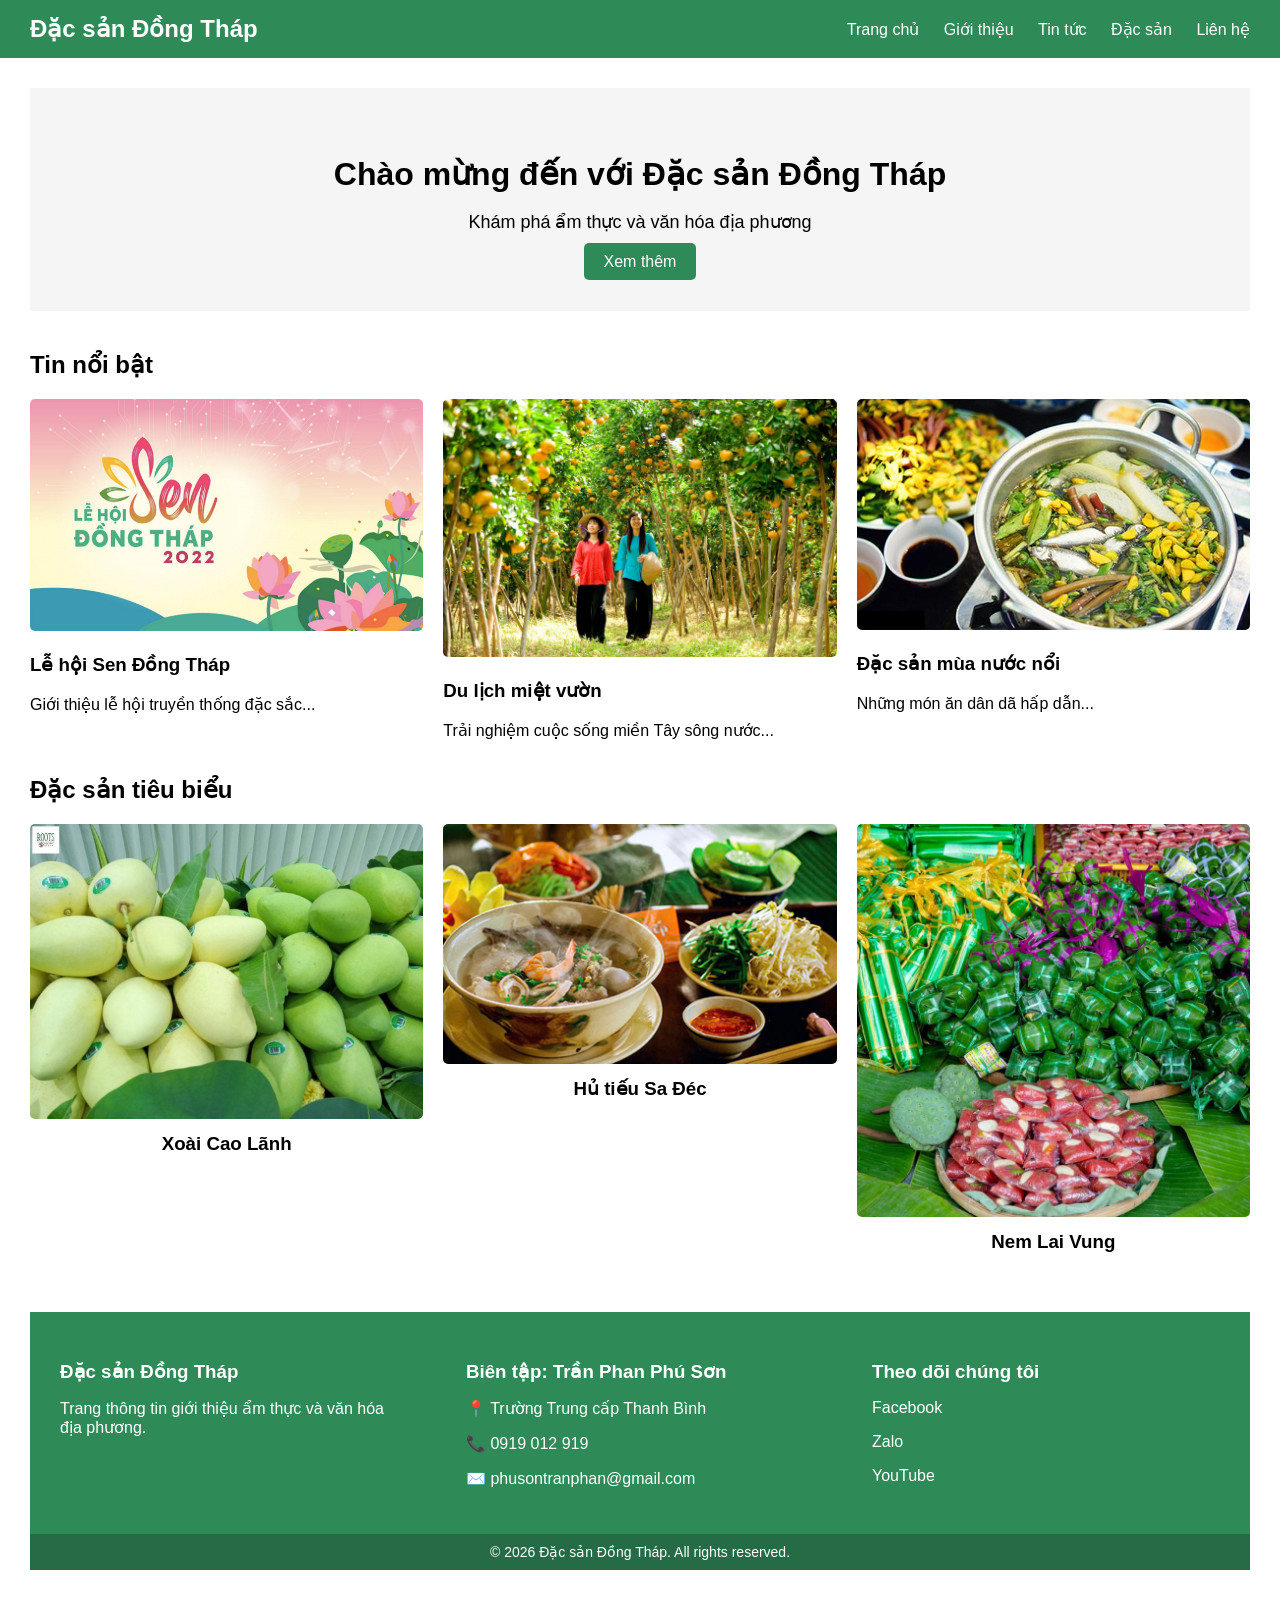
<file: index.html>
<!DOCTYPE html>
<html lang="vi">
<head>
    <meta charset="UTF-8">
    <title>Đặc sản Đồng Tháp</title>
    <link rel="stylesheet" href="style.css">
</head>
<body>
    <!-- HEADER -->
    <header class="header">
        <div class="logo">
            Đặc sản Đồng Tháp
        </div>

        <nav class="menu">
            <ul>
                <li><a href="#">Trang chủ</a></li>
                <li><a href="gioithieu.html" target="_blank">Giới thiệu</a></li>
                <li><a href="tintuc.html" target="_blank">Tin tức</a></li>
                <li><a href="dacsan.html" target="_blank">Đặc sản</a></li>
                <li><a href="lienhe.html" ;target="_blank">Liên hệ</a></li>
            </ul>
        </nav>
    </header>
	<!-- BODY / MAIN CONTENT -->
<main class="main-content">

    <!-- BANNER -->
    <section class="banner">
        <h2>Chào mừng đến với Đặc sản Đồng Tháp</h2>
        <p>Khám phá ẩm thực và văn hóa địa phương</p>
        <a href="#" class="btn">Xem thêm</a>
    </section>

    <!-- TIN NỔI BẬT -->
    <section class="news">
        <h2>Tin nổi bật</h2>

        <div class="news-list">
            <article class="news-item">
                <img src="images/news1.png" alt="Tin 1">
                <h3>Lễ hội Sen Đồng Tháp</h3>
                <p>Giới thiệu lễ hội truyền thống đặc sắc...</p>
            </article>

            <article class="news-item">
                <img src="images/news2.jpg" alt="Tin 2">
                <h3>Du lịch miệt vườn</h3>
                <p>Trải nghiệm cuộc sống miền Tây sông nước...</p>
            </article>

            <article class="news-item">
                <img src="images/news3.jpg" alt="Tin 3">
                <h3>Đặc sản mùa nước nổi</h3>
                <p>Những món ăn dân dã hấp dẫn...</p>
            </article>
        </div>
    </section>

    <!-- ĐẶC SẢN TIÊU BIỂU -->
    <section class="special">
        <h2>Đặc sản tiêu biểu</h2>

        <div class="special-list">
            <article class="special-item">
                <img src="images/food1.jpg" alt="Xoài Cao Lãnh">
                <h3>Xoài Cao Lãnh</h3>
            </article>

            <article class="special-item">
                <img src="images/food2.jpg" alt="Hủ tiếu Sa Đéc">
                <h3>Hủ tiếu Sa Đéc</h3>
            </article>

            <article class="special-item">
                <img src="images/food3.jpg" alt="Nem Lai Vung">
                <h3>Nem Lai Vung</h3>
            </article>
        </div>
    </section>
<!-- FOOTER -->
<footer class="footer">
    <div class="footer-content">

        <div class="footer-box">
            <h3>Đặc sản Đồng Tháp</h3>
            <p>Trang thông tin giới thiệu ẩm thực và văn hóa địa phương.</p>
        </div>

        <div class="footer-box">
            <h3>Biên tập: Trần Phan Phú Sơn</h3>
            <p>📍 Trường Trung cấp Thanh Bình</p>
            <p>📞 0919 012 919</p>
            <p>✉️ phusontranphan@gmail.com</p>
        </div>

        <div class="footer-box">
            <h3>Theo dõi chúng tôi</h3>
            <p><a href="#">Facebook</a></p>
            <p><a href="#">Zalo</a></p>
            <p><a href="#">YouTube</a></p>
        </div>

    </div>

    <div class="footer-bottom">
        © 2026 Đặc sản Đồng Tháp. All rights reserved.
    </div>
</footer>
</main>
</body>
</html>
</file>
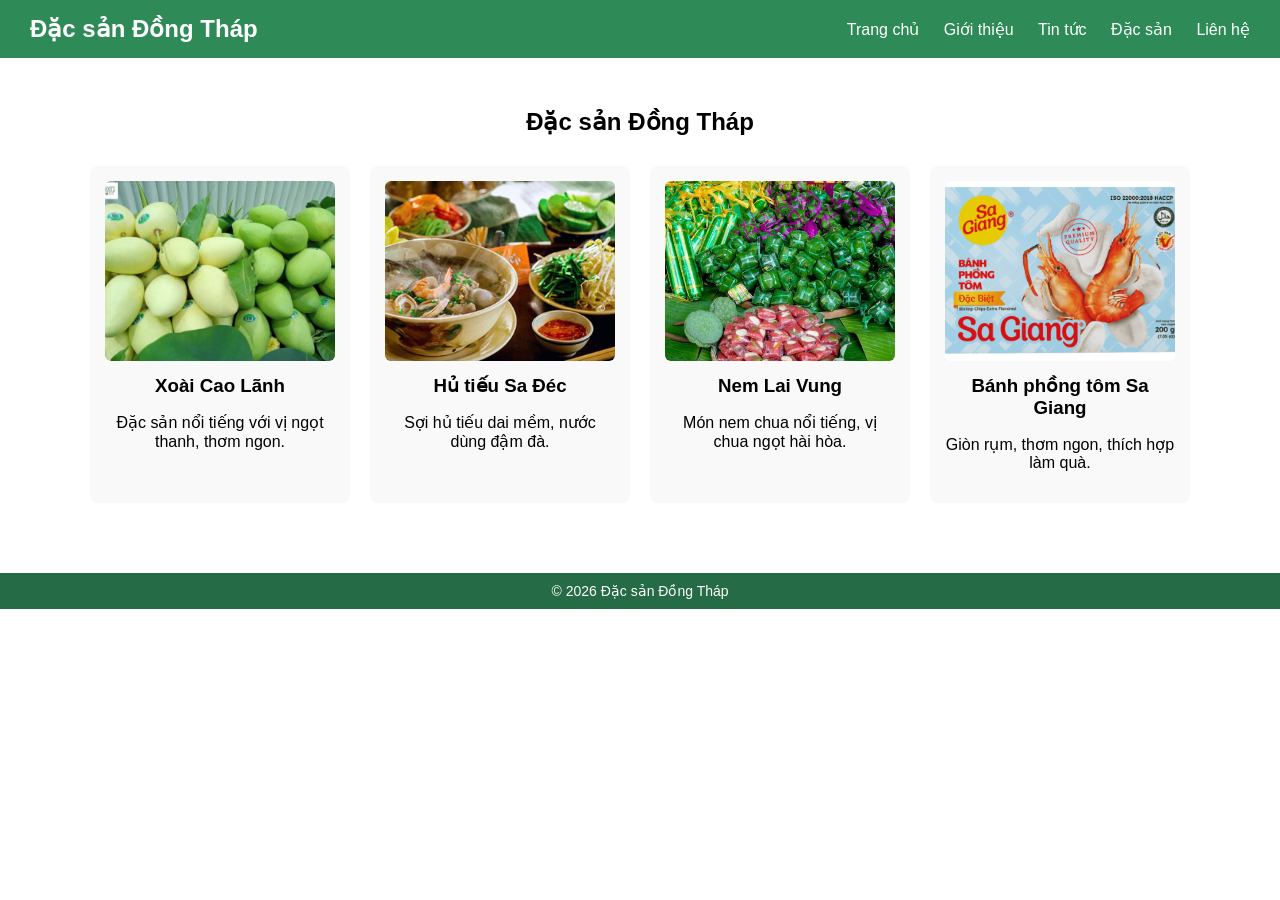
<file: dacsan.html>
<!DOCTYPE html>
<html lang="vi">
<head>
    <meta charset="UTF-8">
    <title>Đặc sản Đồng Tháp</title>
    <link rel="stylesheet" href="style.css">
</head>
<body>

    <!-- HEADER -->
    <header class="header">
        <div class="logo">Đặc sản Đồng Tháp</div>

        <nav class="menu">
            <ul>
                <li><a href="index.html">Trang chủ</a></li>
                <li><a href="gioithieu.html">Giới thiệu</a></li>
                <li><a href="tintuc.html">Tin tức</a></li>
                <li><a href="dacsan.html">Đặc sản</a></li>
                <li><a href="lienhe.html">Liên hệ</a></li>
            </ul>
        </nav>
    </header>

    <!-- BODY -->
    <main class="main-content">

        <section class="special-page">
            <h1>Đặc sản Đồng Tháp</h1>

            <div class="special-grid">

                <article class="special-card">
                    <img src="images/food1.jpg" alt="Xoài Cao Lãnh">
                    <h3>Xoài Cao Lãnh</h3>
                    <p>Đặc sản nổi tiếng với vị ngọt thanh, thơm ngon.</p>
                </article>

                <article class="special-card">
                    <img src="images/food2.jpg" alt="Hủ tiếu Sa Đéc">
                    <h3>Hủ tiếu Sa Đéc</h3>
                    <p>Sợi hủ tiếu dai mềm, nước dùng đậm đà.</p>
                </article>

                <article class="special-card">
                    <img src="images/food3.jpg" alt="Nem Lai Vung">
                    <h3>Nem Lai Vung</h3>
                    <p>Món nem chua nổi tiếng, vị chua ngọt hài hòa.</p>
                </article>

                <article class="special-card">
                    <img src="images/food4.png" alt="Bánh phồng tôm Sa Giang">
                    <h3>Bánh phồng tôm Sa Giang</h3>
                    <p>Giòn rụm, thơm ngon, thích hợp làm quà.</p>
                </article>

            </div>
        </section>

    </main>

    <!-- FOOTER -->
    <footer class="footer">
        <div class="footer-bottom">
            © 2026 Đặc sản Đồng Tháp
        </div>
    </footer>

</body>
</html>
</file>
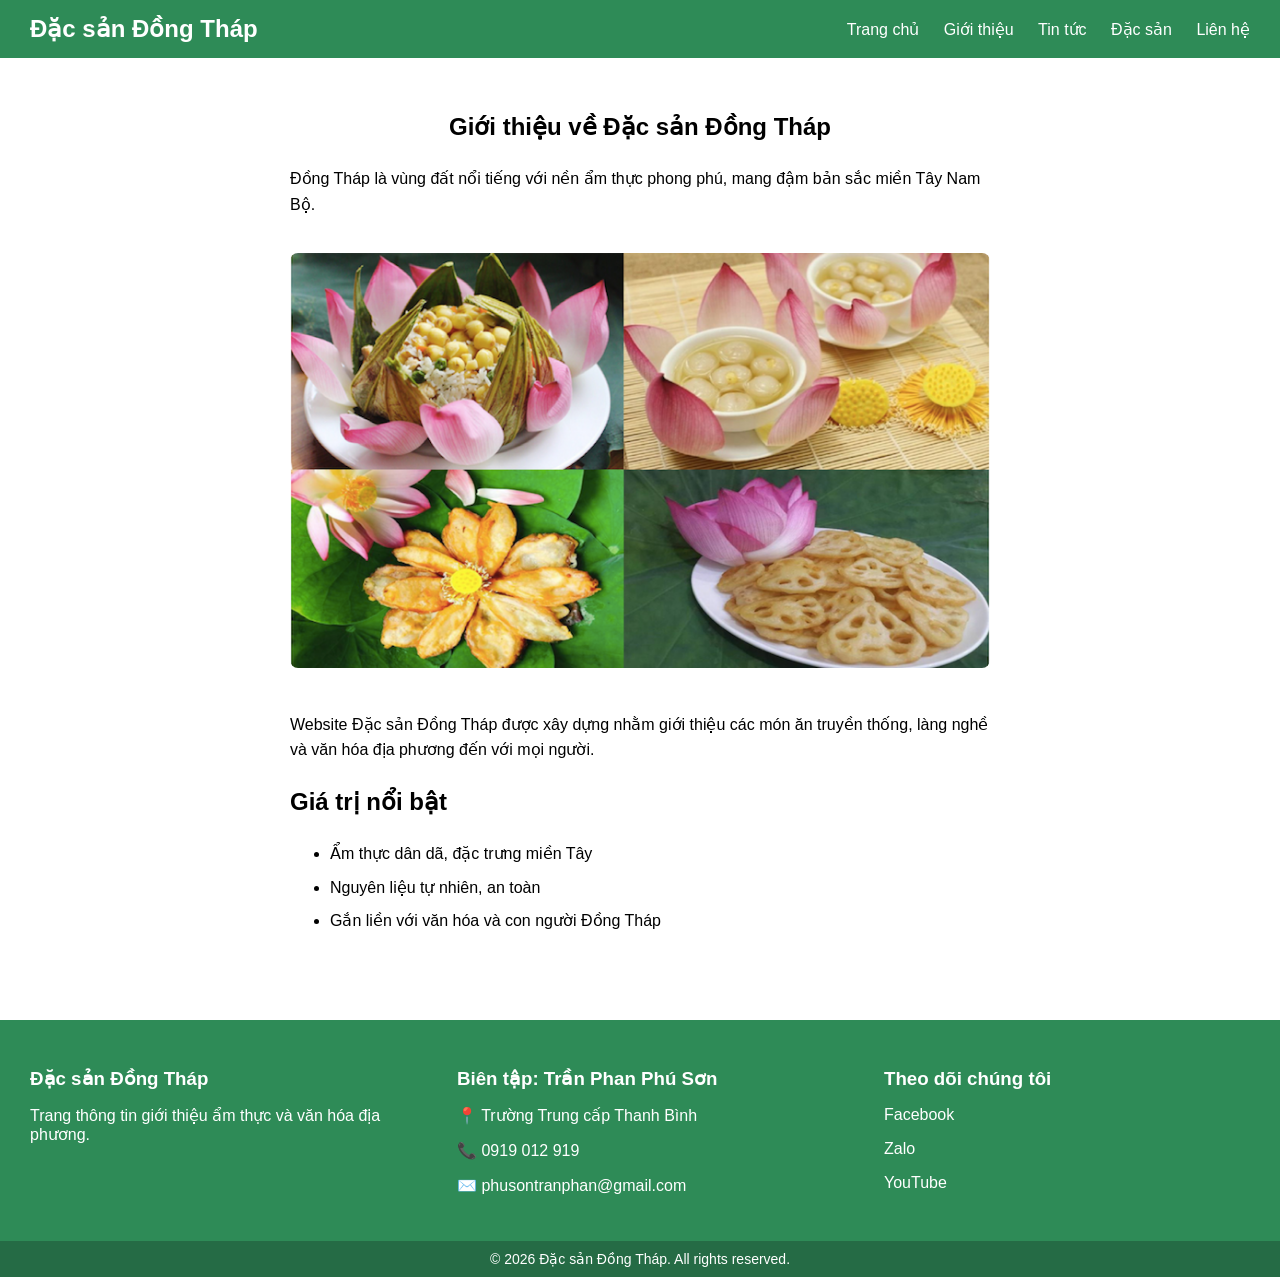
<file: gioithieu.html>
<!DOCTYPE html>
<html lang="vi">
<head>
    <meta charset="UTF-8">
    <title>Giới thiệu - Đặc sản Đồng Tháp</title>
    <link rel="stylesheet" href="style.css">
</head>
<body>

    <!-- HEADER (dùng lại) -->
    <header class="header">
        <div class="logo">Đặc sản Đồng Tháp</div>

        <nav class="menu">
            <ul>
                <li><a href="index.html">Trang chủ</a></li>
                <li><a href="gioithieu.html">Giới thiệu</a></li>
                <li><a href="tintuc.html">Tin tức</a></li>
                <li><a href="dacsan.html">Đặc sản</a></li>
                <li><a href="lienhe.html">Liên hệ</a></li>
            </ul>
        </nav>
    </header>

    <!-- BODY -->
    <main class="main-content">

        <section class="about">
            <h1>Giới thiệu về Đặc sản Đồng Tháp</h1>

            <p>
                Đồng Tháp là vùng đất nổi tiếng với nền ẩm thực phong phú,
                mang đậm bản sắc miền Tây Nam Bộ.
            </p>

            <img src="images/about.png" alt="Đồng Tháp">

            <p>
                Website Đặc sản Đồng Tháp được xây dựng nhằm giới thiệu
                các món ăn truyền thống, làng nghề và văn hóa địa phương
                đến với mọi người.
            </p>

            <h2>Giá trị nổi bật</h2>
            <ul>
                <li>Ẩm thực dân dã, đặc trưng miền Tây</li>
                <li>Nguyên liệu tự nhiên, an toàn</li>
                <li>Gắn liền với văn hóa và con người Đồng Tháp</li>
            </ul>
        </section>

    </main>

    <!-- FOOTER -->
<footer class="footer">
    <div class="footer-content">

        <div class="footer-box">
            <h3>Đặc sản Đồng Tháp</h3>
            <p>Trang thông tin giới thiệu ẩm thực và văn hóa địa phương.</p>
        </div>

        <div class="footer-box">
             <h3>Biên tập: Trần Phan Phú Sơn</h3>
            <p>📍 Trường Trung cấp Thanh Bình</p>
            <p>📞 0919 012 919</p>
            <p>✉️ phusontranphan@gmail.com</p>
        </div>

        <div class="footer-box">
            <h3>Theo dõi chúng tôi</h3>
            <p><a href="#">Facebook</a></p>
            <p><a href="#">Zalo</a></p>
            <p><a href="#">YouTube</a></p>
        </div>

    </div>

    <div class="footer-bottom">
        © 2026 Đặc sản Đồng Tháp. All rights reserved.
    </div>
</footer>

</body>

</html>
</file>
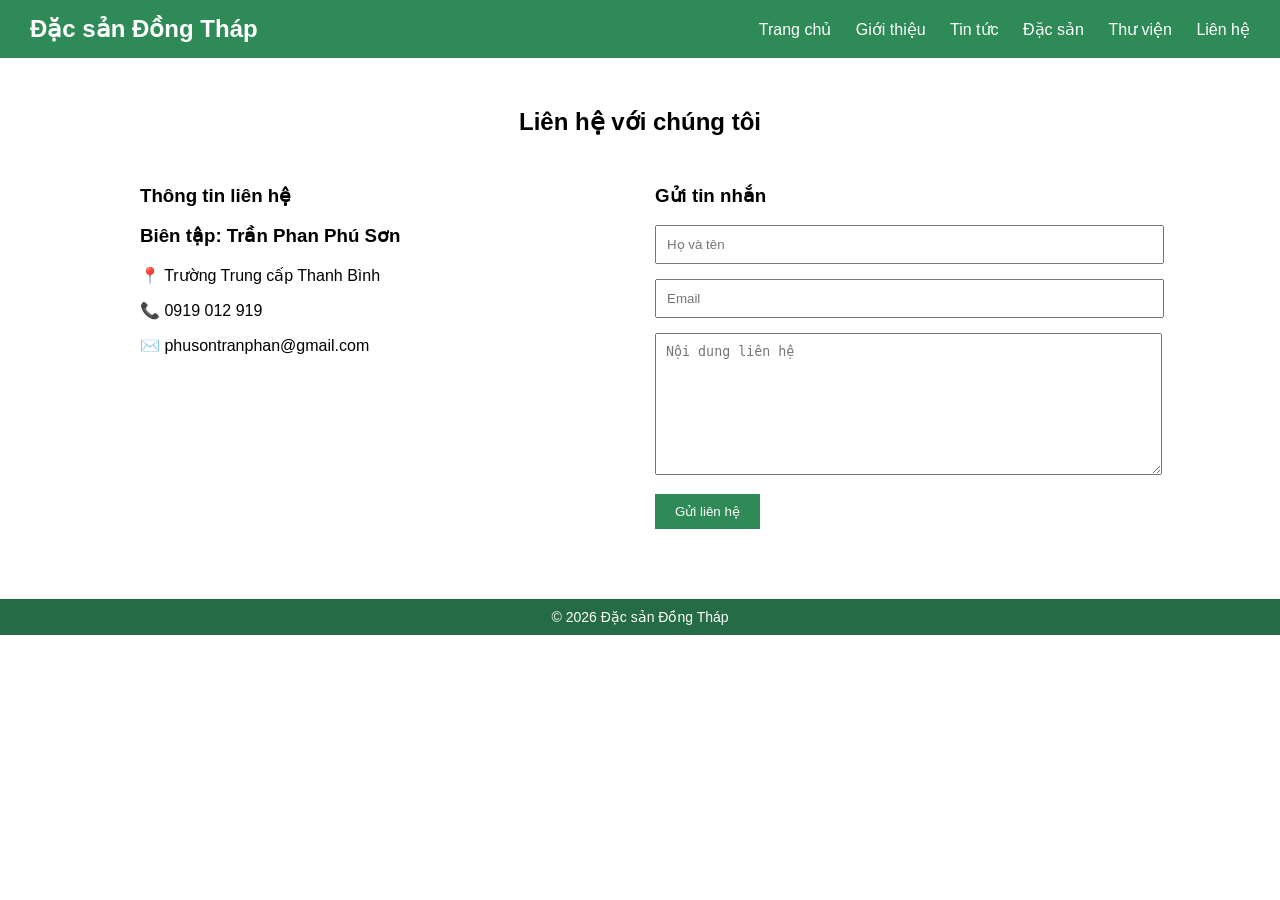
<file: lienhe.html>
<!DOCTYPE html>
<html lang="vi">
<head>
    <meta charset="UTF-8">
    <title>Liên hệ - Đặc sản Đồng Tháp</title>
    <link rel="stylesheet" href="style.css">
</head>
<body>

    <!-- HEADER -->
    <header class="header">
        <div class="logo">Đặc sản Đồng Tháp</div>

        <nav class="menu">
            <ul>
                <li><a href="index.html">Trang chủ</a></li>
                <li><a href="gioithieu.html">Giới thiệu</a></li>
                <li><a href="tintuc.html">Tin tức</a></li>
                <li><a href="dacsan.html">Đặc sản</a></li>
                <li><a href="thuvien.html">Thư viện</a></li>
                <li><a href="lienhe.html">Liên hệ</a></li>
            </ul>
        </nav>
    </header>

    <!-- BODY -->
    <main class="main-content">

        <section class="contact-page">
            <h1>Liên hệ với chúng tôi</h1>

            <div class="contact-content">

                <!-- Thông tin liên hệ -->
                <div class="contact-info">
                    <h3>Thông tin liên hệ</h3>
                     <h3>Biên tập: Trần Phan Phú Sơn</h3>
            <p>📍 Trường Trung cấp Thanh Bình</p>
            <p>📞 0919 012 919</p>
            <p>✉️ phusontranphan@gmail.com</p>
                </div>

                <!-- Form liên hệ -->
                <div class="contact-form">
                    <h3>Gửi tin nhắn</h3>

                    <form>
                        <input type="text" placeholder="Họ và tên">
                        <input type="email" placeholder="Email">
                        <textarea placeholder="Nội dung liên hệ"></textarea>
                        <button type="submit">Gửi liên hệ</button>
                    </form>
                </div>

            </div>
        </section>

    </main>

    <!-- FOOTER -->
    <footer class="footer">
        <div class="footer-bottom">
            © 2026 Đặc sản Đồng Tháp
        </div>
    </footer>

</body>

</html>
</file>
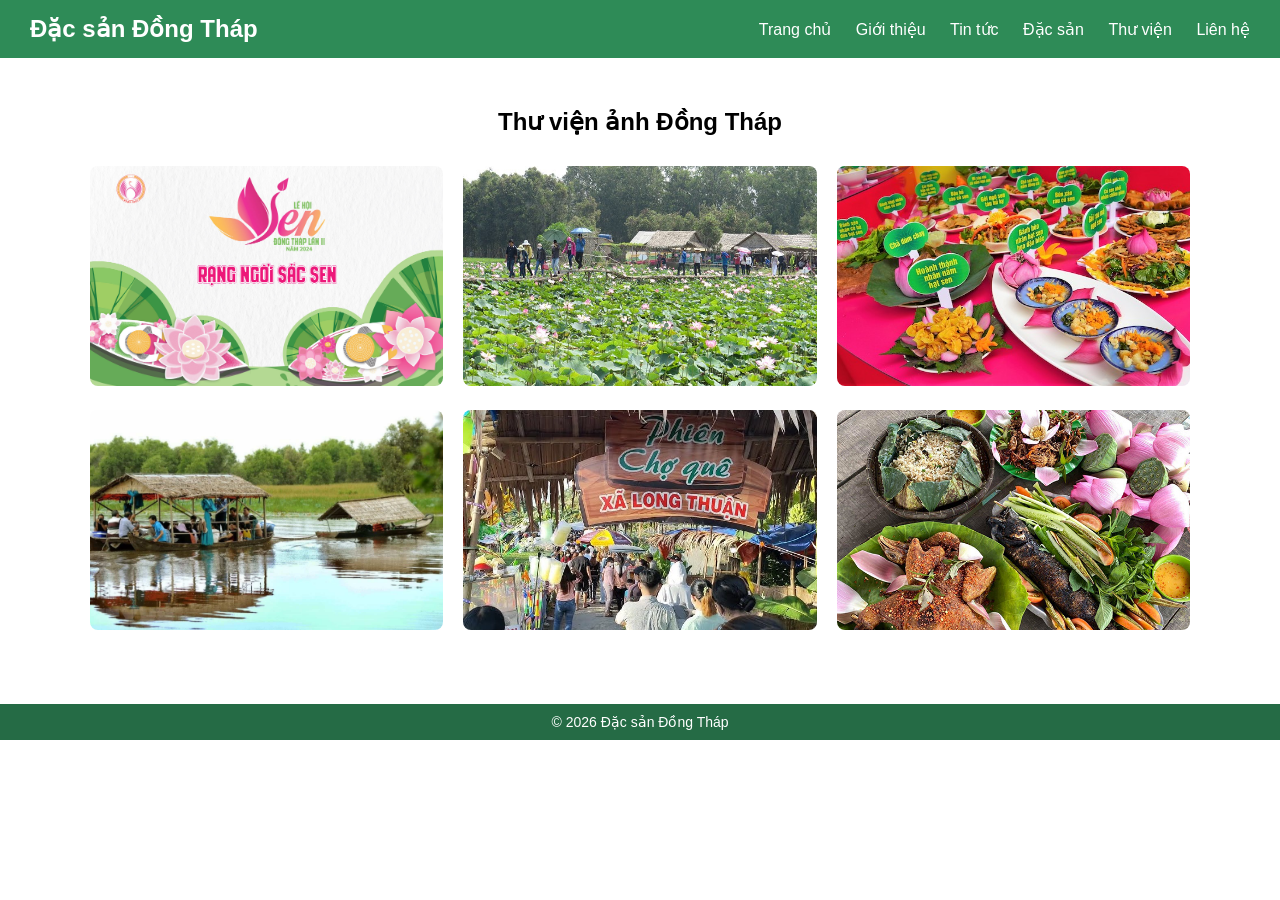
<file: thuvien.html>
<!DOCTYPE html>
<html lang="vi">
<head>
    <meta charset="UTF-8">
    <title>Thư viện ảnh - Đặc sản Đồng Tháp</title>
    <link rel="stylesheet" href="style.css">
</head>
<body>

    <!-- HEADER -->
    <header class="header">
        <div class="logo">Đặc sản Đồng Tháp</div>

        <nav class="menu">
            <ul>
                <li><a href="index.html">Trang chủ</a></li>
                <li><a href="gioithieu.html">Giới thiệu</a></li>
                <li><a href="tintuc.html">Tin tức</a></li>
                <li><a href="dacsan.html">Đặc sản</a></li>
                <li><a href="thuvien.html">Thư viện</a></li>
                <li><a href="lienhe.html">Liên hệ</a></li>
            </ul>
        </nav>
    </header>

    <!-- BODY -->
    <main class="main-content">

        <section class="gallery-page">
            <h1>Thư viện ảnh Đồng Tháp</h1>

            <div class="gallery-grid">

                <div class="gallery-item">
                    <img src="images/gallery1.jpg" alt="Lễ hội Sen">
                </div>

                <div class="gallery-item">
                    <img src="images/gallery2.jpg" alt="Cánh đồng sen">
                </div>

                <div class="gallery-item">
                    <img src="images/gallery3.jpg" alt="Ẩm thực Đồng Tháp">
                </div>

                <div class="gallery-item">
                    <img src="images/gallery4.jpg" alt="Du lịch miệt vườn">
                </div>

                <div class="gallery-item">
                    <img src="images/gallery5.jpg" alt="Chợ quê miền Tây">
                </div>

                <div class="gallery-item">
                    <img src="images/gallery6.jpg" alt="Món ngon Đồng Tháp">
                </div>

            </div>
        </section>

    </main>

    <!-- FOOTER -->
    <footer class="footer">
        <div class="footer-bottom">
            © 2026 Đặc sản Đồng Tháp
        </div>
    </footer>

</body>
</html>
</file>
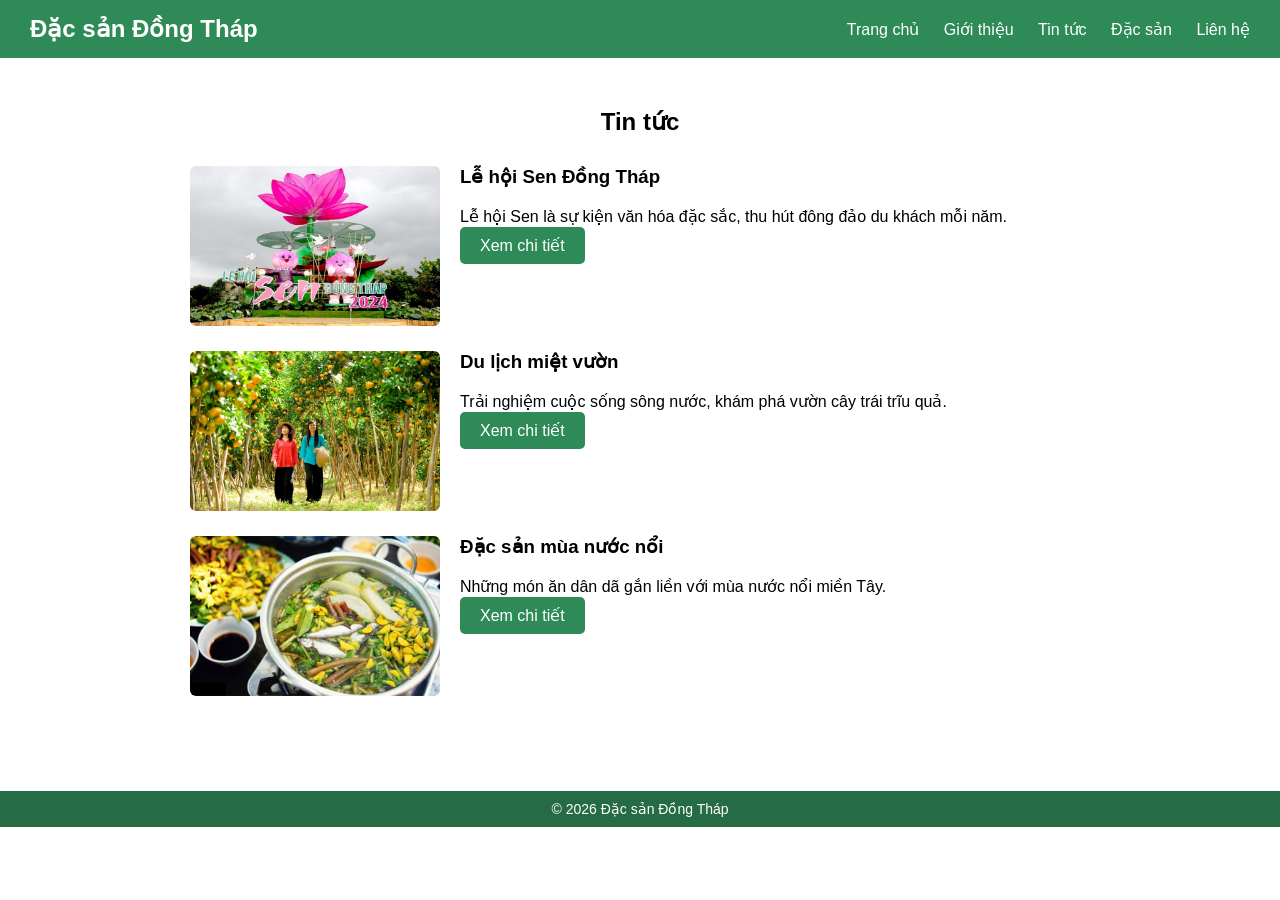
<file: tintuc.html>
<!DOCTYPE html>
<html lang="vi">
<head>
    <meta charset="UTF-8">
    <title>Tin tức - Đặc sản Đồng Tháp</title>
    <link rel="stylesheet" href="style.css">
</head>
<body>

    <!-- HEADER -->
    <header class="header">
        <div class="logo">Đặc sản Đồng Tháp</div>

        <nav class="menu">
            <ul>
                <li><a href="index.html">Trang chủ</a></li>
                <li><a href="gioithieu.html">Giới thiệu</a></li>
                <li><a href="tintuc.html">Tin tức</a></li>
                <li><a href="dacsan.html">Đặc sản</a></li>
                <li><a href="lienhe.html">Liên hệ</a></li>
            </ul>
        </nav>
    </header>

    <!-- BODY -->
    <main class="main-content">

        <section class="news-page">
            <h1>Tin tức</h1>

            <!-- Tin 1 -->
            <article class="news-row">
                <img src="images/news1.jpg" alt="Lễ hội Sen Đồng Tháp">
                <div class="news-text">
                    <h3>Lễ hội Sen Đồng Tháp</h3>
                    <p>
                        Lễ hội Sen là sự kiện văn hóa đặc sắc,
                        thu hút đông đảo du khách mỗi năm.
                    </p>
                    <a href="#" class="btn">Xem chi tiết</a>
                </div>
            </article>

            <!-- Tin 2 -->
            <article class="news-row">
                <img src="images/news2.jpg" alt="Du lịch miệt vườn">
                <div class="news-text">
                    <h3>Du lịch miệt vườn</h3>
                    <p>
                        Trải nghiệm cuộc sống sông nước,
                        khám phá vườn cây trái trĩu quả.
                    </p>
                    <a href="#" class="btn">Xem chi tiết</a>
                </div>
            </article>

            <!-- Tin 3 -->
            <article class="news-row">
                <img src="images/news3.jpg" alt="Đặc sản mùa nước nổi">
                <div class="news-text">
                    <h3>Đặc sản mùa nước nổi</h3>
                    <p>
                        Những món ăn dân dã gắn liền
                        với mùa nước nổi miền Tây.
                    </p>
                    <a href="#" class="btn">Xem chi tiết</a>
                </div>
            </article>

        </section>

    </main>

    <!-- FOOTER -->
    <footer class="footer">
        <div class="footer-bottom">
            © 2026 Đặc sản Đồng Tháp
        </div>
    </footer>

</body>
</html>
</file>
<file: style.css>
body {
    margin: 0;
    font-family: Arial, sans-serif;}
/* HEADER */
.header {
    background-color: #2e8b57;
    display: flex;
    align-items: center;
    justify-content: space-between;
    padding: 15px 30px;}
/* LOGO */
.logo {
    color: white;
    font-size: 24px;
    font-weight: bold;}
/* MENU */
.menu ul {
    list-style: none;
    margin: 0;
    padding: 0;}
.menu ul li {
    display: inline;
    margin-left: 20px;}
.menu ul li a {
    color: white;
    text-decoration: none;
    font-size: 16px;}
.menu ul li a:hover {
	text-decoration: underline;}
/* MAIN CONTENT */
.main-content {
    padding: 30px;
}

/* BANNER */
.banner {
    background-color: #f5f5f5;
    text-align: center;
    padding: 40px 20px;
    margin-bottom: 40px;
}

.banner h2 {
    font-size: 32px;
    margin-bottom: 10px;
}

.banner p {
    font-size: 18px;
    margin-bottom: 20px;
}

.btn {
    background-color: #2e8b57;
    color: white;
    padding: 10px 20px;
    text-decoration: none;
    border-radius: 5px;
}

/* TIN NỔI BẬT */
.news h2,
.special h2 {
    margin-bottom: 20px;
}

.news-list,
.special-list {
    display: flex;
    gap: 20px;
}

.news-item,
.special-item {
    width: 33.33%;
}

.news-item img,
.special-item img {
    width: 100%;
    border-radius: 5px;
}

/* ĐẶC SẢN */
.special-item h3 {
    text-align: center;
    margin-top: 10px;
}
/* FOOTER */
.footer {
    background-color: #2e8b57;
    color: white;
    margin-top: 40px;
}

.footer-content {
    display: flex;
    padding: 30px;
    justify-content: space-between;
}

.footer-box {
    width: 30%;
}

.footer-box h3 {
    margin-bottom: 10px;
}

.footer-box a {
    color: white;
    text-decoration: none;
}

.footer-box a:hover {
    text-decoration: underline;
}

/* FOOTER BOTTOM */
.footer-bottom {
    background-color: #256b45;
    text-align: center;
    padding: 10px;
    font-size: 14px;
}

/* ABOUT PAGE */
.about {
    max-width: 700px;
    margin: auto;
    line-height: 1.6;
}

.about h1 {
    text-align: center;
    margin-bottom: 20px;
}

.about img {
    width: 100%;
    margin: 20px 0;
    border-radius: 8px;
}

.about ul {
    margin-top: 10px;
}

.about ul li {
    margin-bottom: 8px;
}
/* NEWS PAGE */
.news-page {
    max-width: 900px;
    margin: auto;
}

.news-page h1 {
    text-align: center;
    margin-bottom: 30px;
}

.news-row {
    display: flex;
    margin-bottom: 25px;
    gap: 20px;
}

.news-row img {
    width: 250px;
    height: 160px;
    object-fit: cover;
    border-radius: 6px;
}

.news-text h3 {
    margin-top: 0;
}

.news-text p {
    margin: 10px 0;
}
/* SPECIALTIES PAGE */
.special-page {
    max-width: 1100px;
    margin: auto;
}

.special-page h1 {
    text-align: center;
    margin-bottom: 30px;
}

.special-grid {
    display: grid;
    grid-template-columns: repeat(4, 1fr);
    gap: 20px;
}

.special-card {
    background-color: #f9f9f9;
    padding: 15px;
    border-radius: 8px;
    text-align: center;
}

.special-card img {
    width: 100%;
    height: 180px;
    object-fit: cover;
    border-radius: 6px;
}

.special-card h3 {
    margin: 10px 0;
}
/* GALLERY PAGE */
.gallery-page {
    max-width: 1100px;
    margin: auto;
}

.gallery-page h1 {
    text-align: center;
    margin-bottom: 30px;
}

.gallery-grid {
    display: grid;
    grid-template-columns: repeat(3, 1fr);
    gap: 20px;
}

.gallery-item img {
    width: 100%;
    height: 220px;
    object-fit: cover;
    border-radius: 8px;
}
/* CONTACT PAGE */
.contact-page {
    max-width: 1000px;
    margin: auto;
}

.contact-page h1 {
    text-align: center;
    margin-bottom: 30px;
}

.contact-content {
    display: flex;
    gap: 30px;
}

.contact-info,
.contact-form {
    width: 50%;
}

.contact-form form input,
.contact-form form textarea {
    width: 100%;
    padding: 10px;
    margin-bottom: 15px;
}

.contact-form form textarea {
    height: 120px;
}

.contact-form button {
    padding: 10px 20px;
    background-color: #2e8b57;
    color: white;
    border: none;
    cursor: pointer;
}

.contact-form button:hover {
    background-color: #256b45;
}
/*TRANG CHỦ*/
/* =========================
   RESPONSIVE - TABLET
   ========================= */
@media (max-width: 1024px) {

    .news-list,
    .special-list {
        grid-template-columns: repeat(2, 1fr);
    }

    .header {
        flex-direction: column;
        text-align: center;
    }

    .menu ul {
        justify-content: center;
    }
}

/* =========================
   RESPONSIVE - MOBILE
   ========================= */
@media (max-width: 768px) {

    /* MENU */
    .menu ul {
        flex-direction: column;
        gap: 10px;
    }

    .menu ul li a {
        padding: 10px;
        display: block;
    }

    /* NEWS & SPECIAL */
    .news-list,
    .special-list {
        grid-template-columns: 1fr;
    }

    /* HERO */
    .hero h1 {
        font-size: 24px;
    }

    .hero p {
        font-size: 16px;
    }

    /* FOOTER */
    .footer-content {
        flex-direction: column;
        text-align: center;
        gap: 20px;
    }
}
/*Làm ảnh không bị vỡ trên mọi màn hình*/
img {
    max-width: 100%;
    height: auto;
}
/*Responsive cho phần “Tin nổi bật” (Flex → cột)*/
@media (max-width: 768px) {
    .news-item {
        flex-direction: column;
    }

    .news-item img {
        width: 100%;
        height: 180px;
    }
}

/*GIỚI THIỆU*/
/* =========================
   RESPONSIVE - ABOUT (TABLET)
   ========================= */
@media (max-width: 1024px) {

    .about-content {
        gap: 20px;
    }

    .about-text {
        width: 55%;
    }

    .about-image {
        width: 45%;
    }
}
/* =========================
   RESPONSIVE - ABOUT (MOBILE)
   ========================= */
@media (max-width: 768px) {

    .about-content {
        flex-direction: column;
    }

    .about-text,
    .about-image {
        width: 100%;
    }

    .about-page h1 {
        font-size: 24px;
        text-align: center;
    }

    .about-text p {
        font-size: 16px;
        line-height: 1.6;
    }
}
/*Nếu trang Giới thiệu có nhiều đoạn chữ dài*/
@media (max-width: 768px) {
    .about-text {
        padding: 0 10px;
    }

}
</file>
